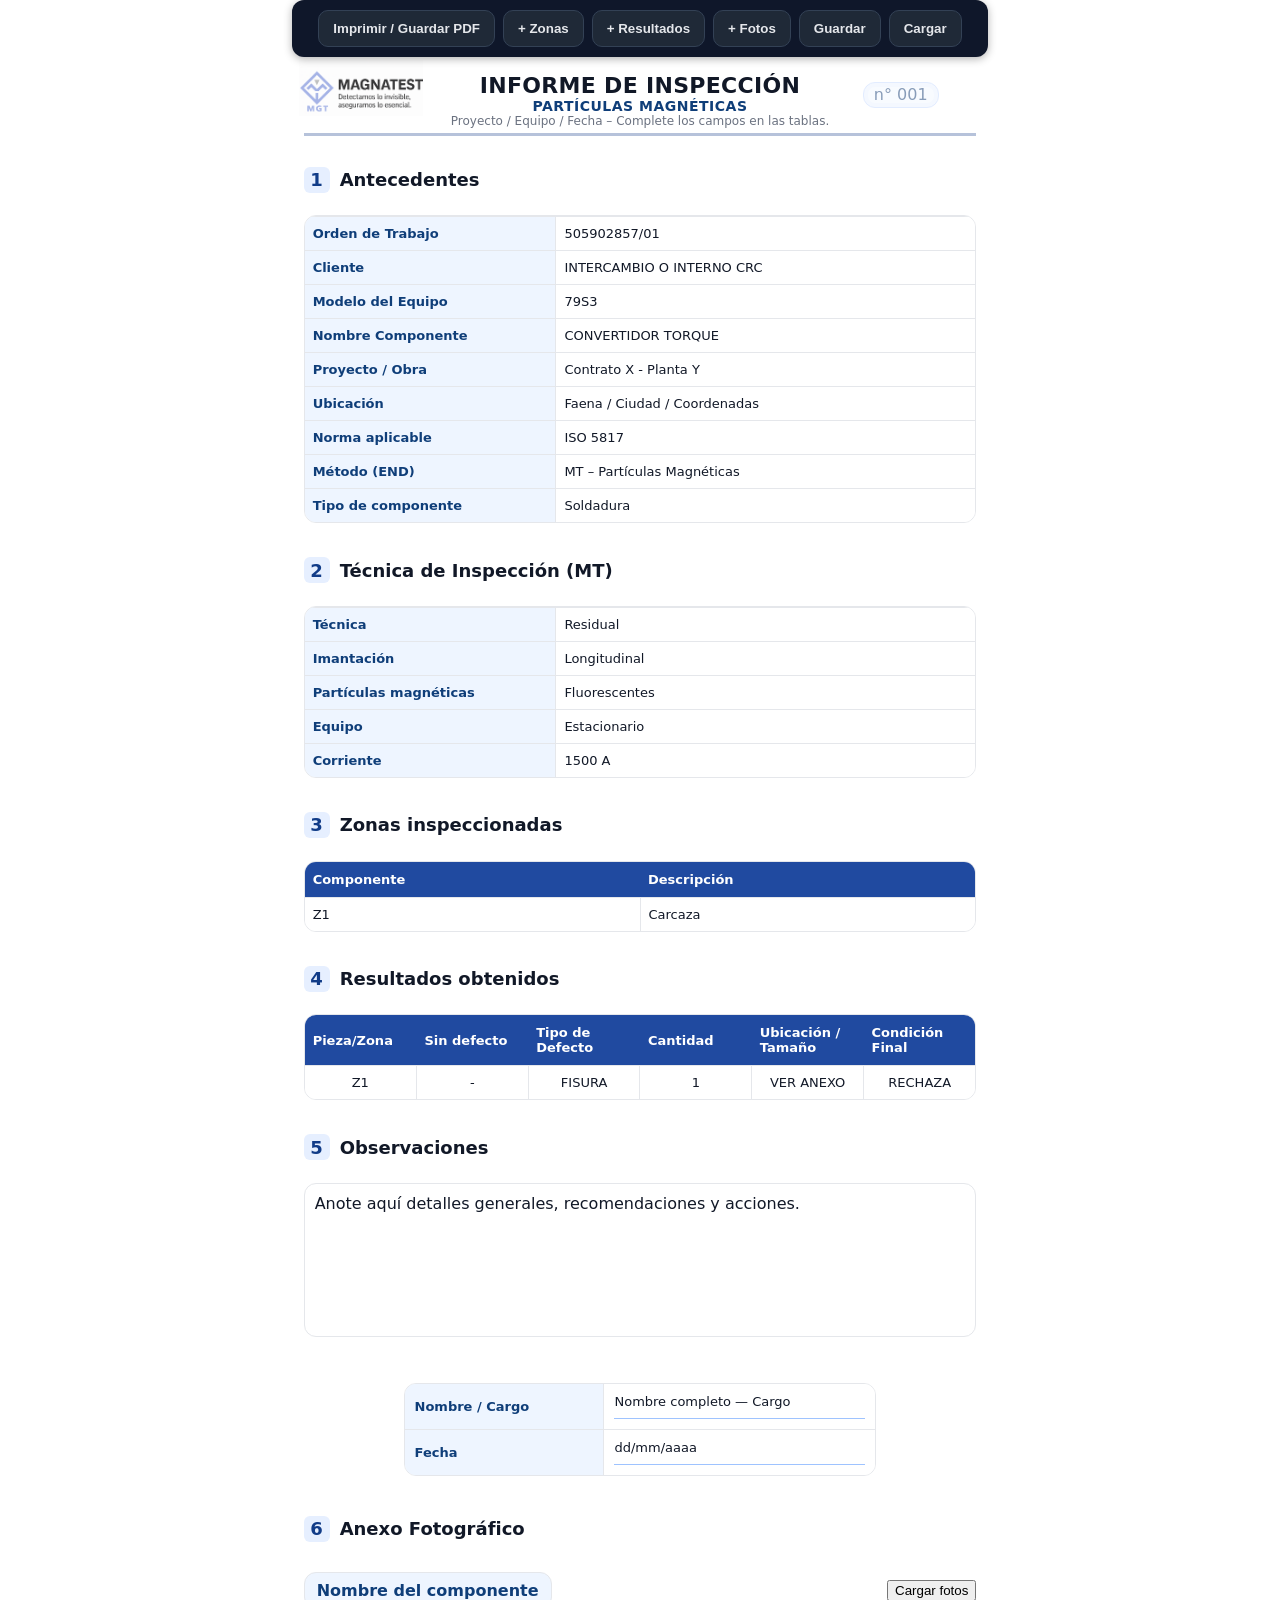
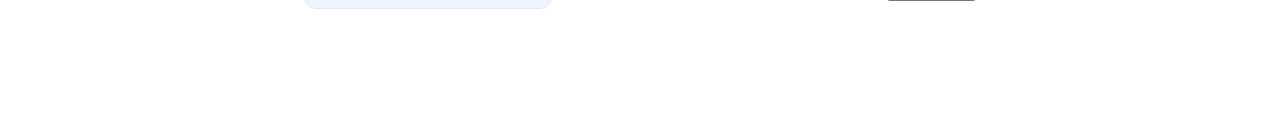
<file: index.html>
<!DOCTYPE html>

<html lang="es">
<head>
<meta charset="utf-8"/>
<meta content="width=device-width, initial-scale=1, viewport-fit=cover" name="viewport"/>
<title>Informe de Inspección</title>
<meta content="#0b66c3" name="theme-color"/>
<link href="manifest.webmanifest" rel="manifest"/>
<style>
    :root{--a4-w:210mm;--a4-h:297mm;--ink:#111827;--border:#e5e7eb;--bg:#ffffff;--head:#204aa0;--soft:#cfe2ff}
    html,body{height:100%}
    body{margin:0;background:#0f172a;color:var(--ink);font-family:ui-sans-serif,system-ui,-apple-system,Segoe UI,Roboto,Helvetica,Arial}
.toolbar{
  position: sticky;
  top: 0px;                /* 🔹 baja un poco la barra, ajústalo a gusto (0–20px) */
  z-index: 1000;
  max-width: calc(var(--a4-w) - 40mm);  /* 🔹 reduce el ancho total (centrado visual) */
  margin: 0 auto;           /* la mantiene centrada horizontalmente */
  padding: 10px 12px;
  display: flex;
  gap: 8px;
  flex-wrap: wrap;
  justify-content: center;  /* 🔹 centra los botones dentro de la barra */
  background:#0f172a;
  border-radius: 12px;      /* 🔹 opcional: bordes suaves como en tu ejemplo */
  box-shadow: 0 2px 8px rgba(0,0,0,.3);
}  
.toolbar + .sheet{
  margin-top: 14mm;   /* prueba 12–16mm según se vea en tu pantalla */
}
/* === ALINEAR BARRA CON CONTENIDO Y FIJAR ESPACIADOS EN PANTALLA === */

/* 1) Ancho interno de la hoja (padding lateral de .sheet = 16mm) */
:root{
  --pad-x: 16mm;   /* padding horizontal de .sheet */
}

/* 2) Ajustes solo para PANTALLA (no afecta impresión) */
@media screen{

  /* La barra mide exactamente lo mismo que el contenido útil de la hoja */
  .toolbar{
    max-width: calc(var(--a4-w) - 2*var(--pad-x)) !important;
    margin-left: auto !important;
    margin-right: auto !important;
  }

  /* Separación vertical bajo la barra; estable entre notebook y tablet */
  .toolbar + .sheet{
    /* ajusta el medio si lo ves muy arriba/abajo: 6.5–8.5vh suele ir perfecto */
    margin-top: clamp(44px, 0vh, 88px) !important;
  }

  /* El logo queda siempre bajo la barra y alineado a la izquierda */
  .logo-wrap{
    left: 10mm !important;
    top: clamp(14mm, 4.5vh, 22mm) !important;
    z-index: 5 !important;
  }

  /* La línea decorativa bajo el título iguala el ancho del contenido */
  .header + .header-rule{
    width: calc(var(--a4-w) - 2*var(--pad-x)) !important;
  }
}
.btn{border:1px solid #334155;background:#1f2937;color:#e5e7eb;padding:10px 14px;border-radius:10px;cursor:pointer;font-weight:700}
    input[type="file"]{display:none!important}

    .sheet{counter-reset:sec;width:var(--a4-w);min-height:var(--a4-h);margin:12px auto 24px;background:var(--bg);box-shadow:0 10px 30px rgba(0,0,0,.35);border-radius:10px;padding:18mm 16mm;box-sizing:border-box;position:relative}
.logo-wrap{
  position: absolute;
  top: 20mm;   /* ✅ baja un poquito más */
  left: 10mm;
  z-index: 5;  /* ✅ sube a 5 para que quede sobre la hoja, pero debajo de la barra */
}
    .logo{width:34mm}
    #sec-antecedentes{margin-top:14mm}

   .header{text-align:center;margin:0 auto -12mm}
.header{
  margin-top:-4mm; /* sube un poco todo el encabezado */
}

/* === Bloque de títulos === */
.h-title{
  font-size:22px;
  font-weight:800;
  letter-spacing:.3px;
  text-transform:uppercase;
}
.h-sub2{
  font-size:14px;
  font-weight:700;
  color:#0f3e79;
  margin-top:0px;
  letter-spacing:0.5px;
}
.h-sub{
  color:#6b7280;
  font-size:12px;
}
/* Línea decorativa bajo el encabezado principal */
.header-rule{
  width:120mm;                     /* largo visual de la línea */
  position: relative;              /* permite moverla hacia arriba o abajo */
  top:6mm;                        /* súbela un poco, ajusta entre -2 y -5mm */
  margin:0 auto;                   /* centrado */
  border-top:3.5px solid #aebcd6;  /* color gris-azulado suave */
  opacity:0.9;
}
/* Pantalla: badge tenue para el correlativo */
#report-no{
  border:1.5px solid #cfe0ff;
  background:#f5f9ff;
  color:#3a5c8b;
  padding:4px 10px;
  border-radius:12px;
  line-height:1;
  box-shadow:0 0 0 4px rgba(207, 224, 255, 0.208) inset;
}

/* Impresión: mismo look y posición */
@media print{
  #report-no{
    position:absolute !important;
    right:20mm !important;
    top:-6mm !important;
    border:1px solid #cfe0ff !important;
    background:#f8fbff !important;
    box-shadow:none !important; /* más limpio en PDF */
    padding:3px 8px !important;
    border-radius:10px !important;
    opacity:.75;
  }
}

/* === Ajuste fino: subir solo el texto del encabezado === */
.h-title, .h-sub2, .h-sub{
  position:relative;
  top:-7.5mm; /* si quieres más arriba: -4mm; si muy arriba: -2mm */
}
.h-sub{color:#6b7280;font-size:12px}

    .section{margin-bottom:9mm;break-inside:avoid;counter-increment:sec}
    .section h2{display:flex;align-items:center;gap:10px;font-size:18px;margin:0 0 6mm 0;break-after:avoid}

    /* Empuja hacia abajo la sección 4 (Resultados obtenidos) */
#sec-resultados{
  padding-top: 0mm; /* AJUSTA ESTE VALOR a tu gusto: p.ej. 12mm, 18mm, 24mm */
}
@media print{
  *{
    -webkit-print-color-adjust: exact;
    print-color-adjust: exact;
  }
}
/* En PDF, asegura el mismo desplazamiento */
@media print{
  #sec-resultados{
    padding-top: 37mm !important; /* el mismo valor que arriba */
  }
}
/* Empuja hacia abajo la sección 6 (Anexo Fotográfico) */
#sec-fotos{
  padding-top: 0mm;         /* AJUSTA A TU GUSTO: 18, 22, 26, 30mm... */
}

@media print{
  #sec-fotos{
    padding-top: 26.5mm !important;  /* usa el MISMO valor que arriba */
  }
}
@media print{
  #sec-fotos{
    break-before: page !important;
    page-break-before: always !important;
  }
}
    .num{display:inline-grid;place-items:center;width:26px;height:26px;border-radius:6px;background:#e6efff;color:#113c88;font-weight:800}
    .num::after{content:counter(sec)}

    .table-wrap{border:1px solid var(--border);border-radius:12px;overflow:hidden}
    table{width:100%;border-collapse:collapse;table-layout:fixed;font-size:13px}
    thead th{background:var(--head);color:#fff;text-align:left;padding:10px 8px;font-weight:700}
    tbody td{border-top:1px solid var(--border);border-right:1px solid var(--border);padding:9px 8px;vertical-align:top;background:#fff}
    tbody td:last-child{border-right:none}
    [contenteditable="true"]{outline:none}
    [contenteditable="true"]:focus{box-shadow:inset 0 0 0 2px #d6e7fb;background:#f8fbff}

    /* Centro de texto SOLO sección resultados */
    #tabla-resultados tbody td{ text-align:center; }
    #tabla-resultados tbody td:first-child{ text-align:center; } /* si prefieres izq, cambia a left */

    /* Anexo: título formal y galería 2 columnas con borde tenue */
    .group{margin:8mm 0 10mm}
    .group-head{display:flex;align-items:center;justify-content:space-between;gap:8px;margin-bottom:8px}
    .group-name{display:inline-block;padding:8px 12px;border:1px solid var(--border);border-radius:12px;background:#eef5ff;color:#0f3e79;font-weight:700;min-width:46mm;max-width:100mm}
    .gallery{--cols:2;--gap:10px;display:grid;grid-template-columns:repeat(var(--cols),1fr);gap:var(--gap)}
    .photo{position:relative;border:2px solid var(--soft);border-radius:12px;overflow:hidden;background:#fff;break-inside:avoid;page-break-inside:avoid;cursor:grab;box-shadow:0 0 0 4px #f6f9ff inset}
    .photo:active{cursor:grabbing}
    .photo::before{content:"";display:block;aspect-ratio:4/3;}
    .photo>img{position:absolute;inset:0;width:100%;height:100%;object-fit:cover}
    .drag-over{outline:3px dashed #2563eb; outline-offset:-6px}

    /* Firma */
    .sig-table { width: 70%; margin: 12mm auto 0; border:1px solid var(--border); border-radius:12px; overflow:hidden; }
    .sig-table table { width:100%; border-collapse:collapse; table-layout:fixed; }
    .sig-table td { border-top:1px solid var(--border); padding:10px; font-size:13px; vertical-align:middle; }
    .sig-table tr:first-child td { border-top:none; }
    .sig-label { width:38%; background:#eef5ff; font-weight:700; color:#0f3e79; }
    .sig-fill { background:#fff; }
    .sig-underline { border-bottom:1.5px solid #9ec3ff; height:24px; }

    /* Observaciones simple */
    .notes-simple{border:1px solid var(--border);border-radius:12px;min-height:35mm;padding:10px;background:#fff}

    @page{size:A4;margin:12mm 10mm}
    @media print{
      
      .toolbar,.controls{display:none!important}
      body{background:#fff}
      .sheet{margin:0;box-shadow:none;border-radius:0;padding:0}
      #sec-fotos .group + .group{break-before:page}
      .photo{border:2px solid var(--soft);box-shadow:0 0 0 4px #f6f9ff inset} /* mantener borde tenue también en PDF */
    }
  /* === Repetir el encabezado en TODAS las hojas (solo impresión) === */
@media print {

  /* 1) Encabezado fijo (se copia en cada página) */
  header.header{
    position: fixed !important;
    top: 6mm !important;        /* ← con unidad */
    left: 0; right: 0;
    z-index: 1000;
    background:#fff;
    margin: 0 !important;
    padding: 0 !important;
  }

  /* 2) Línea decorativa fija (la que quieres mover) */
  @media print{
  /* la línea es HERMANA del header, no hija */
  .header + .header-rule{
    content:"" !important;
    display:block !important;
    position: fixed !important;
    left: 0 !important;
    right: 0 !important;
    top: 22mm !important;          /* ← ahora SÍ sube/baja */
    width: 140mm !important;
    margin: 0 auto !important;
    border-top: 3px solid #aebcd6 !important;
    background: transparent !important;
    z-index: 3000 !important;
    opacity: .9 !important;
    height: 0 !important;
  }
}

  /* 3) Logo fijo también */
  .logo-wrap{
    position: fixed !important;
    top: -2mm !important;        /* ajusta fino */
    left: 0mm !important;       /* ajusta fino */
    z-index: 1500 !important;
  }
  .logo-wrap img{
    height: 15mm !important;
    width: auto !important;
    display: block !important;
  }

@media print{
  .header-spacer{
    display: block !important;
    height: 16mm !important;   /* sube/baja el H2 (33–38 mm aprox.) */
  }
}

/* En pantalla, no necesitamos el spacer */
@media screen{
  .header-spacer{ display:none !important; }
}

/* === Precise logo placement for PRINT === */
:root{
  --pm-top: 8mm;
  --pm-left: 10mm;
  --logo-nudge-x: -2mm;
  --logo-nudge-y: -2mm;
}
@media print {
  @page {
    margin: var(--pm-top) 10mm 12mm var(--pm-left);
  }
  .report-header, header, .title-wrap { padding-top: 0 !important; margin-top: 0 !important; }
  .brand{position:absolute !important; top:14px !important; left:20px !important; z-index:1000;}
  .brand img{ display:block !important; max-height: 28mm !important; height:auto !important; width:auto !important; }
}

/* PDF — posición para impresión */
@media print{
  #report-no{
    position: absolute !important;
    right: 20mm !important;
    top:   -5mm !important;
    z-index: 10;
    opacity: .6;
  }
}
</style>
<!-- mgt v35 css -->
<style>
/* Header/brand forced top-left */
header, .header, .page-header { position: relative; }
.brand, .app-brand, .brand-logo, .logo, .mgt-brand { position: absolute !important; top: 4px !important; left: 18px !important; z-index: 10; }
.brand img, .app-brand img, .brand-logo img, .logo img, .mgt-brand img { height: 60px !important; width: auto !important; display:block; }


@media print {
  .sig-table{ page-break-before: always; break-inside: avoid; margin-top: 8mm; }
}
/* Ajuste de espacio entre la firma y el Anexo Fotográfico */
#sec-fotos {
  margin-top: 40px !important;
}
@media print {
  #sec-fotos { margin-top: 40px !important; }
}
/* Fijar anclaje del número en impresión */
@media print {
  header, .report-header, .title-wrap { position: relative !important; }
  #report-no{
    position: absolute !important;
    right: 20mm !important;  /* mueve horizontal en PDF */
    top: -3mm !important;    /* SUBE/BAJA en PDF: menos = sube, más = baja */
    z-index: 10;
    opacity: .6;             /* mismo look suave */
  }
}

/* ===== PATCH: numeración y saltos de página ===== */



/* B) Observaciones + Firma juntas y Anexo en hoja nueva (solo impresión) */
@media print{
  .sig-table{
    page-break-before: auto !important;
    break-inside: avoid !important;
    margin-top: 8mm;
  }
  #sec-fotos{
    break-before: page !important;
    page-break-before: always !important;
  }
}
/* ===== /PATCH ===== */
/* === Logo bien esquinado en pantalla e impresión === */
:root{ --page-margin: 10mm; --logo-nudge-y: -1mm; --logo-nudge-x: -1mm; }
@media print {
  @page { margin: var(--page-margin); }
  .report-header, header, .title-wrap{ padding-top:0 !important; margin-top:0 !important; }
  .brand{position:absolute !important; top:14px !important; left:20px !important; z-index:1000;}
}

/* Center report title block */
.report-title, h1.report-title, .title-main { text-align: center; margin: 0; padding-top: 6px; }

/* Photo tiles: add light border + delete button */
.mgt-photo, .mgt-photo-card, .photo, .photo-card, .gallery-item, .evidence-photo, .evidence .item, figure.photo {
  position: relative; border-radius: 14px; overflow: hidden; outline: 1.5px solid rgba(60,110,200,.25);
}
.mgt-remove { position:absolute; top:8px; right:8px; border:1px solid #cfe0ff; background:#fff; color:#1f3a93;
  font-size: .8rem; line-height:1; padding:4px 8px; border-radius:10px; cursor:pointer; box-shadow:0 2px 6px rgba(0,0,0,.08);
}
.mgt-remove:hover{ background:#eef3ff; }

@media print{
  .mgt-remove{ display:none !important; }
  .brand, .app-brand, .brand-logo, .logo, .mgt-brand { top: 0 !important; left: 0 !important; }
  .report-title, h1.report-title, .title-main { padding-top: 0; }
}

/* === Precise logo placement for PRINT === */
:root{
  --pm-top: 8mm;
  --pm-left: 10mm;
  --logo-nudge-x: -2mm;
  --logo-nudge-y: -2mm;
}
@media print {
  @page {
    margin: var(--pm-top) 10mm 12mm var(--pm-left);
  }
  .report-header, header, .title-wrap { padding-top: 0 !important; margin-top: 0 !important; }
  .brand{position:absolute !important; top:14px !important; left:20px !important; z-index:1000;}
  .brand img{ display:block !important; max-height: 28mm !important; height:auto !important; width:auto !important; }
}
@media print{
  .h-title, .h-sub2, .h-sub{
    top: -3mm !important; /* Sube ligeramente los textos del encabezado en PDF */
  }
}
</style>
<link href="./icons/apple-touch-icon.png" rel="apple-touch-icon"/>
<style id="mgt-fixes-v8">
:root{
  --mgt-page-margin: 10mm;   /* margen PDF */
  --mgt-logo-size: 15mm;     /* altura del logo */
  --mgt-logo-nudge-y: -12mm; /* ajuste vertical (negativo = subir) */
  --mgt-logo-nudge-x: -0mm;   /* NUEVO: horizontal; negativo = más a la izquierda */
  --mgt-content-top-pad: 0mm;/* si ves superposición, aumenta un poco (p.ej., 2mm) */
  --mgt-content-top-pad: 0mm;   /* o 3–4mm si lo quieres más abajo */
}
@media print {
    header .subtitle { display: none !important; }
}
  @page { size:A4; margin: var(--mgt-page-margin); }
  /* Fijar el MISMO logo del header */
@media screen{
  .logo-wrap, .brand{
    position: absolute !important;
    top:  calc(var(--mgt-page-margin) + var(--mgt-logo-nudge-y)) !important;
    left: calc(var(--mgt-page-margin) + var(--mgt-logo-nudge-x)) !important;
    z-index: 9999 !important;
  }
}
  .logo-wrap img, .brand img{
    height: var(--mgt-logo-size) !important;
    width: auto !important;
    display: block !important;
  }
  /* Limpieza */
  html, body { margin:0 !important; padding:0 !important; background:#fff !important; }
  header, .header, .sheet, .page, main, #app, .container {
    box-shadow:none !important; border:none !important;
    padding-top: var(--mgt-content-top-pad) !important;
    margin-top: 0 !important;
  }
  /* Asegurar que no exista un logo extra por estilos previos */
  body::before{ content:none !important; }
}
</style>
<!-- PWA / iOS meta -->
<link href="icons/apple-touch-icon.png" rel="apple-touch-icon" sizes="180x180"/>
<meta content="yes" name="apple-mobile-web-app-capable"/>
<meta content="MAGNATEST" name="apple-mobile-web-app-title"/>
<meta content="black-translucent" name="apple-mobile-web-app-status-bar-style"/>
<meta content="#244A9C" name="theme-color"/>
<style id="mgt-app-theme">
  :root{
    --mgt-app-bg: #244A9C;
    --mgt-page-bg: #ffffff;
  }
  @media screen, (display-mode: standalone){
    body{ background: var(--mgt-app-bg); }
    .sheet, .page, .content, .container{ background: var(--mgt-page-bg) !important; }
  }
  @media print{
    body{ background: #fff !important; }
  }
  /* === PATCH: bajar logo en pantalla (debajo de la barra) === */
@media screen{
  .logo-wrap{
    top: -12mm !important;     /* puedes probar 20–24 mm para ajustar */
    z-index: 5 !important;    /* mantiene el logo visible debajo de la barra */
  }
}
  </style>
</head>
<body>
<div class="toolbar">
<button class="btn" onclick="window.print()">Imprimir / Guardar PDF</button>
<button class="btn" id="btnAddZonas">+ Zonas</button>
<button class="btn" id="btnAddResultados">+ Resultados</button>
<button class="btn" id="btnAddFotos">+ Fotos</button>
<button class="btn" id="btnSave">Guardar</button>
<button class="btn" id="btnLoad">Cargar</button>
<input accept="application/json" id="fileLoader" type="file"/>
</div>
<div class="sheet" id="sheet">
<div class="logo-wrap">
  <img alt="MAGNATEST" class="logo" src="icons/logo-magnatest.png"/></div>
<header class="header" style="position:relative">
<div class="h-title">INFORME DE INSPECCIÓN</div>
<div class="h-sub2">PARTÍCULAS MAGNÉTICAS</div>
<div class="h-sub">Proyecto / Equipo / Fecha – Complete los campos en las tablas.</div>
<div id="report-no"
     style="position:absolute; right:10mm; top:-5mm; left:auto; width:auto;
            display:inline-block; text-align:right; z-index:20; opacity:.6;">
  n° 001
</div>
</header>
<div class="header-rule" aria-hidden="true"></div>
<div class="header-spacer"></div>
<!-- 1 -->
<section class="section" id="sec-antecedentes">
<h2><span class="num"></span> Antecedentes</h2>
<div class="table-wrap">
<table><tbody>
<tr><td style="width:35%;background:#eef5ff;font-weight:700;color:#0f3e79;">Orden de Trabajo</td><td contenteditable="true">505902857/01</td></tr>
<tr><td style="width:35%;background:#eef5ff;font-weight:700;color:#0f3e79;">Cliente</td><td contenteditable="true">INTERCAMBIO O INTERNO CRC</td></tr>
<tr><td style="width:35%;background:#eef5ff;font-weight:700;color:#0f3e79;">Modelo del Equipo</td><td contenteditable="true">79S3</td></tr>
<tr><td style="width:35%;background:#eef5ff;font-weight:700;color:#0f3e79;">Nombre Componente</td><td contenteditable="true">CONVERTIDOR TORQUE</td></tr>
<tr><td style="width:35%;background:#eef5ff;font-weight:700;color:#0f3e79;">Proyecto / Obra</td><td contenteditable="true">Contrato X - Planta Y</td></tr>
<tr><td style="width:35%;background:#eef5ff;font-weight:700;color:#0f3e79;">Ubicación</td><td contenteditable="true">Faena / Ciudad / Coordenadas</td></tr>
<tr><td style="width:35%;background:#eef5ff;font-weight:700;color:#0f3e79;">Norma aplicable</td><td contenteditable="true">ISO 5817</td></tr>
<tr><td style="width:35%;background:#eef5ff;font-weight:700;color:#0f3e79;">Método (END)</td><td contenteditable="true">MT – Partículas Magnéticas</td></tr>
<tr><td style="width:35%;background:#eef5ff;font-weight:700;color:#0f3e79;">Tipo de componente</td><td contenteditable="true">Soldadura</td></tr>
</tbody></table>
</div>
</section>
<!-- 2 -->
<section class="section" id="sec-tecnica">
<h2><span class="num"></span> Técnica de Inspección (MT)</h2>
<div class="table-wrap"><table><tbody>
<tr><td style="width:35%;background:#eef5ff;font-weight:700;color:#0f3e79;">Técnica</td><td contenteditable="true">Residual</td></tr>
<tr><td style="width:35%;background:#eef5ff;font-weight:700;color:#0f3e79;">Imantación</td><td contenteditable="true">Longitudinal</td></tr>
<tr><td style="width:35%;background:#eef5ff;font-weight:700;color:#0f3e79;">Partículas magnéticas</td><td contenteditable="true">Fluorescentes</td></tr>
<tr><td style="width:35%;background:#eef5ff;font-weight:700;color:#0f3e79;">Equipo</td><td contenteditable="true">Estacionario</td></tr>
<tr><td style="width:35%;background:#eef5ff;font-weight:700;color:#0f3e79;">Corriente</td><td contenteditable="true">1500 A</td></tr>
</tbody></table></div>
</section>
<!-- 3 -->
<section class="section" id="sec-zonas">
<h2><span class="num"></span> Zonas inspeccionadas</h2>
<div class="table-wrap"><table id="tabla-zonas">
<thead><tr><th>Componente</th><th>Descripción</th></tr></thead>
<tbody><tr><td contenteditable="true">Z1</td><td contenteditable="true">Carcaza</td></tr></tbody>
</table></div>
</section>
<!-- 4 -->
<section class="section" id="sec-resultados">
<h2><span class="num"></span> Resultados obtenidos</h2>
<div class="table-wrap"><table id="tabla-resultados">
<thead><tr>
<th>Pieza/Zona</th><th>Sin defecto</th><th>Tipo de Defecto</th>
<th>Cantidad</th><th>Ubicación / Tamaño</th><th>Condición Final</th>
</tr></thead>
<tbody>
<tr>
<td contenteditable="true">Z1</td><td contenteditable="true">-</td>
<td contenteditable="true">FISURA</td><td contenteditable="true">1</td>
<td contenteditable="true">VER ANEXO</td><td contenteditable="true">RECHAZA</td>
</tr>
</tbody></table></div>
</section>
<!-- 5 -->
<section class="section" id="sec-observaciones">
<h2><span class="num"></span> Observaciones</h2>
<div class="notes-simple" contenteditable="true">Anote aquí detalles generales, recomendaciones y acciones.</div>
</section><div class="sig-table">
<table>
<tr><td class="sig-label">Nombre / Cargo</td><td class="sig-fill"><div class="sig-underline" contenteditable="true">Nombre completo — Cargo</div></td></tr>
<tr><td class="sig-label">Fecha</td><td class="sig-fill"><div class="sig-underline" contenteditable="true">dd/mm/aaaa</div></td></tr>
</table>
</div>
<!-- 6 -->
<section class="section" id="sec-fotos">
<h2><span class="num"></span> Anexo Fotográfico</h2>
<div id="foto-groups"></div>
</section>
<!-- Firma final -->
</div>
<template id="tpl-foto-group">
<div class="group">
<div class="group-head">
<div class="group-name" contenteditable="true">Nombre del componente</div>
<div class="controls">
<button class="btnPick" type="button">Cargar fotos</button>
<input accept="image/*" capture="environment" class="picker" multiple="" type="file"/>
</div>
</div>
<div class="gallery" style="--cols:2"></div>
</div>
</template>
<script>
    // Fotos (drag & drop para ordenar)
    const groupsWrap=document.getElementById('foto-groups');
    const tplGroup=document.getElementById('tpl-foto-group');

    function enableDnD(card){
      card.setAttribute('draggable','true');
      card.addEventListener('dragstart', (e)=>{
        e.dataTransfer.setData('text/plain','drag');
        card.classList.add('dragging');
      });
      card.addEventListener('dragend', ()=> card.classList.remove('dragging'));
    }
    function bindGallery(gallery){
      let overCard=null;
      gallery.addEventListener('dragover', (e)=>{
        e.preventDefault();
        const dragging = gallery.querySelector('.dragging');
        const cards = [...gallery.querySelectorAll('.photo:not(.dragging)')];
        let nearest=null, minDist=1e9;
        cards.forEach(c=>{
          const r=c.getBoundingClientRect();
          const cx=r.left+r.width/2, cy=r.top+r.height/2;
          const d=(e.clientX-cx)**2 + (e.clientY-cy)**2;
          if(d<minDist){minDist=d; nearest=c;}
        });
        cards.forEach(c=>c.classList.remove('drag-over'));
        if(nearest){ nearest.classList.add('drag-over'); overCard=nearest; }
      });
      gallery.addEventListener('dragleave', ()=>{
        gallery.querySelectorAll('.drag-over').forEach(c=>c.classList.remove('drag-over'));
      });
      gallery.addEventListener('drop', (e)=>{
        e.preventDefault();
        const dragging = gallery.querySelector('.dragging');
        if(!dragging) return;
        if(overCard){
          gallery.insertBefore(dragging, overCard);
          overCard.classList.remove('drag-over');
          overCard=null;
        } else {
          gallery.appendChild(dragging);
        }
      });
    }

    function bindGroup(group){
      const gallery=group.querySelector('.gallery');
      bindGallery(gallery);
      const picker=group.querySelector('.picker');
      group.querySelector('.btnPick').addEventListener('click',()=>picker.click());
      const onFiles=(files)=>{
        Array.from(files).forEach(file=>{
          const r=new FileReader();
          r.onload=e=>{
            const card=document.createElement('div'); card.className='photo';
            const img=document.createElement('img'); img.alt='foto'; img.src=e.target.result;
            card.appendChild(img); enableDnD(card); gallery.appendChild(card);
          };
          r.readAsDataURL(file);
        });
      };
      picker.addEventListener('change',(ev)=>{ onFiles(ev.target.files); ev.target.value=''; });
    }
    function addFotoGroup(){ const g=tplGroup.content.firstElementChild.cloneNode(true); groupsWrap.appendChild(g); bindGroup(g); }
    addFotoGroup();
    document.getElementById('btnAddFotos').addEventListener('click', addFotoGroup);

    // +Zonas y +Resultados
    function addZonaRow(){
      const tbody=document.querySelector('#tabla-zonas tbody');
      const tr=document.createElement('tr');
      tr.innerHTML='<td contenteditable="true"></td><td contenteditable="true"></td>';
      tbody.appendChild(tr);
    }
    function addResultadoRow(){
      const tbody=document.querySelector('#tabla-resultados tbody');
      const tr=document.createElement('tr');
      tr.innerHTML='<td contenteditable="true"></td><td contenteditable="true"></td><td contenteditable="true"></td><td contenteditable="true"></td><td contenteditable="true"></td><td contenteditable="true"></td>';
      tbody.appendChild(tr);
    }
    document.getElementById('btnAddZonas').addEventListener('click', addZonaRow);
    document.getElementById('btnAddResultados').addEventListener('click', addResultadoRow);

    // Guardar / Cargar
    const sheet=document.getElementById('sheet');
    const btnSave=document.getElementById('btnSave'), btnLoad=document.getElementById('btnLoad'), fileLoader=document.getElementById('fileLoader');
    function getState(){ return {version:'sections-final-v31', saved_at:new Date().toISOString(), html:sheet.innerHTML}; }
    function download(name,text){ const blob=new Blob([text],{type:'application/json'}); const url=URL.createObjectURL(blob); const a=document.createElement('a'); a.href=url; a.download=name; a.click(); URL.revokeObjectURL(url); }
    function saveToFile(){ const s=getState(); const stamp=new Date().toISOString().replace(/[:.]/g,'-').slice(0,19); download('informe_magnatest_'+stamp+'.mgt.json', JSON.stringify(s)); }
    function restoreState(s){ if(!s||!s.html) return; sheet.innerHTML=s.html;
      // rebind galleries for drag & drop
      sheet.querySelectorAll('#sec-fotos .gallery').forEach(bindGallery);
      sheet.querySelectorAll('#sec-fotos .photo').forEach(enableDnD);
      // re-enlazar botones
      document.getElementById('btnAddFotos').addEventListener('click', addFotoGroup);
      document.getElementById('btnAddZonas').addEventListener('click', addZonaRow);
      document.getElementById('btnAddResultados').addEventListener('click', addResultadoRow);
    }
    btnSave.addEventListener('click',saveToFile);
    btnLoad.addEventListener('click',()=>fileLoader.click());
    fileLoader.addEventListener('change',(ev)=>{ const f=ev.target.files[0]; if(!f) return;
      const r=new FileReader(); r.onload=e=>{ try{ restoreState(JSON.parse(e.target.result)); }catch(err){ alert('Archivo inválido'); } };
      r.readAsText(f); ev.target.value=''; });
  </script>
<!-- mgt v35 js -->
<script>
(function(){
  function qualifyPhotoCard(node){
    if (!node) return null;
    // base element to decorate is the first ancestor that holds the img
    var card = node.closest('.mgt-photo, .mgt-photo-card, .photo-card, .photo, .gallery-item, .evidence-photo, .evidence .item, figure');
    if (!card) card = node.parentElement;
    if (!card) return null;
    card.classList.add('mgt-photo-card');
    if (!card.querySelector('.mgt-remove')){
      var b = document.createElement('button');
      b.className = 'mgt-remove'; b.textContent = '🗑';
      b.title = 'Eliminar';
      card.appendChild(b);
    }
    return card;
  }
  function decorateAll(){
    document.querySelectorAll('img').forEach(function(img){
      // solo evidencias: ignora el logo y otros iconos
      var src = img.getAttribute('src')||'';
      if (/logo|icon|magnatest|mgt/i.test(src)) return;
      qualifyPhotoCard(img);
    });
  }
  document.addEventListener('click', function(e){
    var btn = e.target.closest('.mgt-remove'); if(!btn) return;
    var card = btn.closest('.mgt-photo-card'); if(!card) return;
    // intenta identificar sección/ID si existen
    var section = card.closest('[data-section-id]'); 
    var img = card.querySelector('img');
    var src = img ? img.currentSrc || img.src : '';
    card.remove();
    try{
      var st = (window.MGT_STATE = JSON.parse(localStorage.getItem('mgt_state')||'{}'));
      // Limpieza aproximada: elimina por src
      if(st.photosBySection){
        Object.keys(st.photosBySection).forEach(function(k){
          st.photosBySection[k] = (st.photosBySection[k]||[]).filter(function(p){
            return (p && p.src) ? p.src !== src : true;
          });
        });
      }
      localStorage.setItem('mgt_state', JSON.stringify(st));
    }catch(err){ console.warn('No se pudo sincronizar la eliminación en storage:', err); }
  });
  // Bootstrap + observar cambios (cuando se agregan fotos nuevas)
  document.addEventListener('DOMContentLoaded', function(){
    decorateAll();
    var mo = new MutationObserver(function(muts){
      muts.forEach(function(m){
        m.addedNodes && m.addedNodes.forEach(function(n){
          if (n.nodeType === 1){
            if (n.matches('img')) qualifyPhotoCard(n);
            n.querySelectorAll && n.querySelectorAll('img').forEach(qualifyPhotoCard);
          }
        });
      });
    });
    mo.observe(document.body, {childList:true, subtree:true});
    window.mgtRefreshPhotoButtons = decorateAll;
  });
})();
</script>
<script>
// === Numeración automática (localStorage) ===
(function(){
  const key = "mgt_report_seq";
  const node = document.getElementById("report-no");
  const pad = n => String(n).padStart(3,"0");
  const render = (n) => { if(node) node.textContent = "n° " + pad(n); };
  const getSeq = () => {
    const raw = Number(localStorage.getItem(key));
    return Number.isFinite(raw) && raw > 0 ? raw : 1;
  };
  const bump = () => {
    let n = getSeq() + 1;
    localStorage.setItem(key, String(n));
    return n;
  };
  // pinta el número actual al cargar
  render(getSeq());
  // después de imprimir (cuando cierras el diálogo), aumenta correlativo
  window.addEventListener("afterprint", ()=> render(bump()));
  // al Guardar, también aumenta correlativo
  const btnSave = document.getElementById("btnSave");
  if (btnSave) btnSave.addEventListener("click", ()=> { render(bump()); });
})();

// === Registrar Service Worker para modo offline ===
if ("serviceWorker" in navigator) {
  window.addEventListener("load", function () {
    navigator.serviceWorker.register("./sw.js")
      .then(reg => console.log("SW registrado:", reg.scope))
      .catch(err => console.warn("SW error:", err));
  });
}
</script>
</body>
</html>
</file>
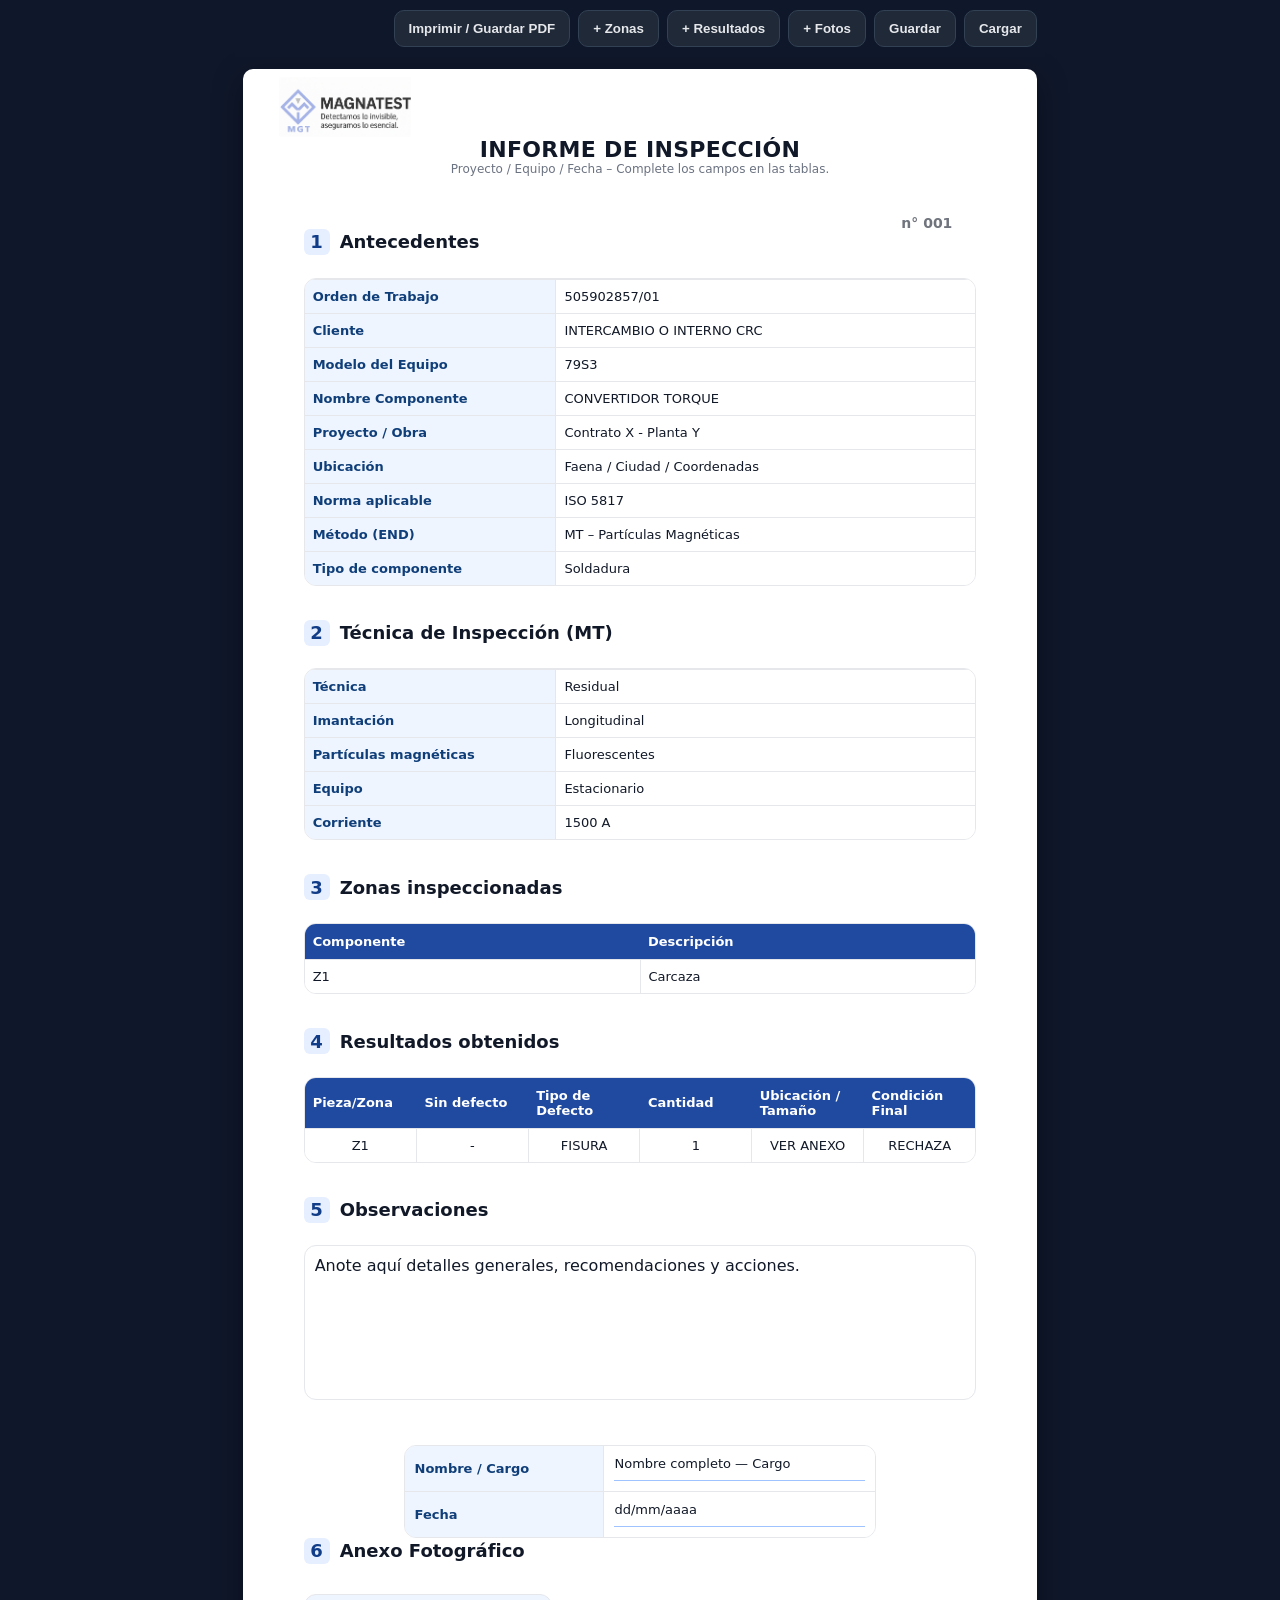
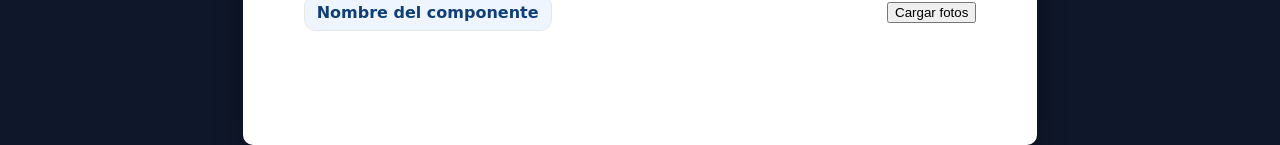
<file: magnatest_informe_esquinado/index.html>
<!DOCTYPE html>

<html lang="es">
<head>
<meta charset="utf-8"/>
<meta content="width=device-width, initial-scale=1, viewport-fit=cover" name="viewport"/>
<title>Informe de Inspección</title>
<meta content="#0b66c3" name="theme-color"/>
<link href="manifest.webmanifest" rel="manifest"/>
<style>
    :root{--a4-w:210mm;--a4-h:297mm;--ink:#111827;--border:#e5e7eb;--bg:#ffffff;--head:#204aa0;--soft:#cfe2ff}
    html,body{height:100%}
    body{margin:0;background:#0f172a;color:var(--ink);font-family:ui-sans-serif,system-ui,-apple-system,Segoe UI,Roboto,Helvetica,Arial}
    .toolbar{position:sticky;top:0;z-index:10;max-width:var(--a4-w);margin:0 auto;padding:10px 8px;display:flex;gap:8px;flex-wrap:wrap;justify-content:flex-end;background:#0f172a}
    .btn{border:1px solid #334155;background:#1f2937;color:#e5e7eb;padding:10px 14px;border-radius:10px;cursor:pointer;font-weight:700}
    input[type="file"]{display:none!important}

    .sheet{counter-reset:sec;width:var(--a4-w);min-height:var(--a4-h);margin:12px auto 24px;background:var(--bg);box-shadow:0 10px 30px rgba(0,0,0,.35);border-radius:10px;padding:18mm 16mm;box-sizing:border-box;position:relative}
    .logo-wrap{position:absolute;top:6mm;left:10mm}
    .logo{width:34mm}
    #sec-antecedentes{margin-top:14mm}

    .header{text-align:center;margin:0 auto 10mm}
    .h-title{font-size:22px;font-weight:800;letter-spacing:.3px;text-transform:uppercase}
    .h-sub{color:#6b7280;font-size:12px}

    .section{margin-bottom:9mm;break-inside:avoid;counter-increment:sec}
    .section h2{display:flex;align-items:center;gap:10px;font-size:18px;margin:0 0 6mm 0;break-after:avoid}
    .num{display:inline-grid;place-items:center;width:26px;height:26px;border-radius:6px;background:#e6efff;color:#113c88;font-weight:800}
    .num::after{content:counter(sec)}

    .table-wrap{border:1px solid var(--border);border-radius:12px;overflow:hidden}
    table{width:100%;border-collapse:collapse;table-layout:fixed;font-size:13px}
    thead th{background:var(--head);color:#fff;text-align:left;padding:10px 8px;font-weight:700}
    tbody td{border-top:1px solid var(--border);border-right:1px solid var(--border);padding:9px 8px;vertical-align:top;background:#fff}
    tbody td:last-child{border-right:none}
    [contenteditable="true"]{outline:none}
    [contenteditable="true"]:focus{box-shadow:inset 0 0 0 2px #d6e7fb;background:#f8fbff}

    /* Centro de texto SOLO sección resultados */
    #tabla-resultados tbody td{ text-align:center; }
    #tabla-resultados tbody td:first-child{ text-align:center; } /* si prefieres izq, cambia a left */

    /* Anexo: título formal y galería 2 columnas con borde tenue */
    .group{margin:8mm 0 10mm}
    .group-head{display:flex;align-items:center;justify-content:space-between;gap:8px;margin-bottom:8px}
    .group-name{display:inline-block;padding:8px 12px;border:1px solid var(--border);border-radius:12px;background:#eef5ff;color:#0f3e79;font-weight:700;min-width:46mm;max-width:100mm}
    .gallery{--cols:2;--gap:10px;display:grid;grid-template-columns:repeat(var(--cols),1fr);gap:var(--gap)}
    .photo{position:relative;border:2px solid var(--soft);border-radius:12px;overflow:hidden;background:#fff;break-inside:avoid;page-break-inside:avoid;cursor:grab;box-shadow:0 0 0 4px #f6f9ff inset}
    .photo:active{cursor:grabbing}
    .photo::before{content:"";display:block;aspect-ratio:4/3;}
    .photo>img{position:absolute;inset:0;width:100%;height:100%;object-fit:cover}
    .drag-over{outline:3px dashed #2563eb; outline-offset:-6px}

    /* Firma */
    .sig-table { width: 70%; margin: 12mm auto 0; border:1px solid var(--border); border-radius:12px; overflow:hidden; }
    .sig-table table { width:100%; border-collapse:collapse; table-layout:fixed; }
    .sig-table td { border-top:1px solid var(--border); padding:10px; font-size:13px; vertical-align:middle; }
    .sig-table tr:first-child td { border-top:none; }
    .sig-label { width:38%; background:#eef5ff; font-weight:700; color:#0f3e79; }
    .sig-fill { background:#fff; }
    .sig-underline { border-bottom:1.5px solid #9ec3ff; height:24px; }

    /* Observaciones simple */
    .notes-simple{border:1px solid var(--border);border-radius:12px;min-height:35mm;padding:10px;background:#fff}

    @page{size:A4;margin:12mm 10mm}
    @media print{
      .toolbar,.controls{display:none!important}
      body{background:#fff}
      .sheet{margin:0;box-shadow:none;border-radius:0;padding:0}
      #sec-fotos .group + .group{break-before:page}
      .photo{border:2px solid var(--soft);box-shadow:0 0 0 4px #f6f9ff inset} /* mantener borde tenue también en PDF */
    }
  
/* === Precise logo placement for PRINT === */
:root{
  --pm-top: 8mm;
  --pm-left: 10mm;
  --logo-nudge-x: -2mm;
  --logo-nudge-y: -2mm;
}
@media print {
  @page {
    margin: var(--pm-top) 10mm 12mm var(--pm-left);
  }
  .report-header, header, .title-wrap { padding-top: 0 !important; margin-top: 0 !important; }
  .brand{position:absolute !important; top:14px !important; left:20px !important; z-index:1000;}
  .brand img{ display:block !important; max-height: 28mm !important; height:auto !important; width:auto !important; }
}


#report-no{position:absolute; right:24px; top:78px; font-weight:600; font-size:14px; opacity:.6;}
@media print{#report-no{position:absolute; right:24px; top:78px;}}
</style>
<!-- mgt v35 css -->
<style>
/* Header/brand forced top-left */
header, .header, .page-header { position: relative; }
.brand, .app-brand, .brand-logo, .logo, .mgt-brand { position: absolute !important; top: 4px !important; left: 18px !important; z-index: 10; }
.brand img, .app-brand img, .brand-logo img, .logo img, .mgt-brand img { height: 60px !important; width: auto !important; display:block; }


@media print {
  .sig-table{ page-break-before: always; break-inside: avoid; margin-top: 8mm; }
}


/* === Logo bien esquinado en pantalla e impresión === */
:root{ --page-margin: 10mm; --logo-nudge-y: -1mm; --logo-nudge-x: -1mm; }
@media print {
  @page { margin: var(--page-margin); }
  .report-header, header, .title-wrap{ padding-top:0 !important; margin-top:0 !important; }
  .brand{position:absolute !important; top:14px !important; left:20px !important; z-index:1000;}
}

/* Center report title block */
.report-title, h1.report-title, .title-main { text-align: center; margin: 0; padding-top: 6px; }

/* Photo tiles: add light border + delete button */
.mgt-photo, .mgt-photo-card, .photo, .photo-card, .gallery-item, .evidence-photo, .evidence .item, figure.photo {
  position: relative; border-radius: 14px; overflow: hidden; outline: 1.5px solid rgba(60,110,200,.25);
}
.mgt-remove { position:absolute; top:8px; right:8px; border:1px solid #cfe0ff; background:#fff; color:#1f3a93;
  font-size: .8rem; line-height:1; padding:4px 8px; border-radius:10px; cursor:pointer; box-shadow:0 2px 6px rgba(0,0,0,.08);
}
.mgt-remove:hover{ background:#eef3ff; }

@media print{
  .mgt-remove{ display:none !important; }
  .brand, .app-brand, .brand-logo, .logo, .mgt-brand { top: 0 !important; left: 0 !important; }
  .report-title, h1.report-title, .title-main { padding-top: 0; }
}

/* === Precise logo placement for PRINT === */
:root{
  --pm-top: 8mm;
  --pm-left: 10mm;
  --logo-nudge-x: -2mm;
  --logo-nudge-y: -2mm;
}
@media print {
  @page {
    margin: var(--pm-top) 10mm 12mm var(--pm-left);
  }
  .report-header, header, .title-wrap { padding-top: 0 !important; margin-top: 0 !important; }
  .brand{position:absolute !important; top:14px !important; left:20px !important; z-index:1000;}
  .brand img{ display:block !important; max-height: 28mm !important; height:auto !important; width:auto !important; }
}

</style>
<link href="./icons/apple-touch-icon.png" rel="apple-touch-icon"/>
<style id="mgt-fixes-final">
/* === MGT Fixes v1: logo bien esquinado en PDF y limpieza de impresión === */
:root{ --mgt-page-margin: 10mm; --mgt-logo-size: 28mm; }
@media print {
  @page { size: A4; margin: var(--mgt-page-margin); }
  body{ background:#fff !important; }
  .toolbar{ display:none !important; }
  .sheet{ margin:0 !important; padding:0 !important; box-shadow:none !important; border-radius:0 !important; }
  /* Ancla el logo exactamente en la esquina superior izquierda del área imprimible */
  .logo-wrap{ position: fixed !important; top: var(--mgt-page-margin) !important; left: var(--mgt-page-margin) !important; z-index: 9999 !important; }
  .logo-wrap .logo{ height: var(--mgt-logo-size) !important; width: auto !important; display:block !important; }
  header.header{ margin-top: 0 !important; padding-top: 0 !important; }
}
</style>
</head>
<body>
<div class="toolbar">
<button class="btn" onclick="window.print()">Imprimir / Guardar PDF</button>
<button class="btn" id="btnAddZonas">+ Zonas</button>
<button class="btn" id="btnAddResultados">+ Resultados</button>
<button class="btn" id="btnAddFotos">+ Fotos</button>
<button class="btn" id="btnSave">Guardar</button>
<button class="btn" id="btnLoad">Cargar</button>
<input accept="application/json" id="fileLoader" type="file"/>
</div>
<div class="sheet" id="sheet">
<div class="logo-wrap brand"><img alt="MAGNATEST" class="logo" src="icons/logo-magnatest.png"/></div>
<header class="header" style="position:relative">
<div class="h-title">INFORME DE INSPECCIÓN</div>
<div class="h-sub">Proyecto / Equipo / Fecha – Complete los campos en las tablas.</div>
<div id="report-no">n° 001</div></header>
<!-- 1 -->
<section class="section" id="sec-antecedentes">
<h2><span class="num"></span> Antecedentes</h2>
<div class="table-wrap">
<table><tbody>
<tr><td style="width:35%;background:#eef5ff;font-weight:700;color:#0f3e79;">Orden de Trabajo</td><td contenteditable="true">505902857/01</td></tr>
<tr><td style="width:35%;background:#eef5ff;font-weight:700;color:#0f3e79;">Cliente</td><td contenteditable="true">INTERCAMBIO O INTERNO CRC</td></tr>
<tr><td style="width:35%;background:#eef5ff;font-weight:700;color:#0f3e79;">Modelo del Equipo</td><td contenteditable="true">79S3</td></tr>
<tr><td style="width:35%;background:#eef5ff;font-weight:700;color:#0f3e79;">Nombre Componente</td><td contenteditable="true">CONVERTIDOR TORQUE</td></tr>
<tr><td style="width:35%;background:#eef5ff;font-weight:700;color:#0f3e79;">Proyecto / Obra</td><td contenteditable="true">Contrato X - Planta Y</td></tr>
<tr><td style="width:35%;background:#eef5ff;font-weight:700;color:#0f3e79;">Ubicación</td><td contenteditable="true">Faena / Ciudad / Coordenadas</td></tr>
<tr><td style="width:35%;background:#eef5ff;font-weight:700;color:#0f3e79;">Norma aplicable</td><td contenteditable="true">ISO 5817</td></tr>
<tr><td style="width:35%;background:#eef5ff;font-weight:700;color:#0f3e79;">Método (END)</td><td contenteditable="true">MT – Partículas Magnéticas</td></tr>
<tr><td style="width:35%;background:#eef5ff;font-weight:700;color:#0f3e79;">Tipo de componente</td><td contenteditable="true">Soldadura</td></tr>
</tbody></table>
</div>
</section>
<!-- 2 -->
<section class="section" id="sec-tecnica">
<h2><span class="num"></span> Técnica de Inspección (MT)</h2>
<div class="table-wrap"><table><tbody>
<tr><td style="width:35%;background:#eef5ff;font-weight:700;color:#0f3e79;">Técnica</td><td contenteditable="true">Residual</td></tr>
<tr><td style="width:35%;background:#eef5ff;font-weight:700;color:#0f3e79;">Imantación</td><td contenteditable="true">Longitudinal</td></tr>
<tr><td style="width:35%;background:#eef5ff;font-weight:700;color:#0f3e79;">Partículas magnéticas</td><td contenteditable="true">Fluorescentes</td></tr>
<tr><td style="width:35%;background:#eef5ff;font-weight:700;color:#0f3e79;">Equipo</td><td contenteditable="true">Estacionario</td></tr>
<tr><td style="width:35%;background:#eef5ff;font-weight:700;color:#0f3e79;">Corriente</td><td contenteditable="true">1500 A</td></tr>
</tbody></table></div>
</section>
<!-- 3 -->
<section class="section" id="sec-zonas">
<h2><span class="num"></span> Zonas inspeccionadas</h2>
<div class="table-wrap"><table id="tabla-zonas">
<thead><tr><th>Componente</th><th>Descripción</th></tr></thead>
<tbody><tr><td contenteditable="true">Z1</td><td contenteditable="true">Carcaza</td></tr></tbody>
</table></div>
</section>
<!-- 4 -->
<section class="section" id="sec-resultados">
<h2><span class="num"></span> Resultados obtenidos</h2>
<div class="table-wrap"><table id="tabla-resultados">
<thead><tr>
<th>Pieza/Zona</th><th>Sin defecto</th><th>Tipo de Defecto</th>
<th>Cantidad</th><th>Ubicación / Tamaño</th><th>Condición Final</th>
</tr></thead>
<tbody>
<tr>
<td contenteditable="true">Z1</td><td contenteditable="true">-</td>
<td contenteditable="true">FISURA</td><td contenteditable="true">1</td>
<td contenteditable="true">VER ANEXO</td><td contenteditable="true">RECHAZA</td>
</tr>
</tbody></table></div>
</section>
<!-- 5 -->
<section class="section" id="sec-observaciones">
<h2><span class="num"></span> Observaciones</h2>
<div class="notes-simple" contenteditable="true">Anote aquí detalles generales, recomendaciones y acciones.</div>
</section><div class="sig-table">
<table>
<tr><td class="sig-label">Nombre / Cargo</td><td class="sig-fill"><div class="sig-underline" contenteditable="true">Nombre completo — Cargo</div></td></tr>
<tr><td class="sig-label">Fecha</td><td class="sig-fill"><div class="sig-underline" contenteditable="true">dd/mm/aaaa</div></td></tr>
</table>
</div>
<!-- 6 -->
<section class="section" id="sec-fotos">
<h2><span class="num"></span> Anexo Fotográfico</h2>
<div id="foto-groups"></div>
</section>
<!-- Firma final -->
</div>
<template id="tpl-foto-group">
<div class="group">
<div class="group-head">
<div class="group-name" contenteditable="true">Nombre del componente</div>
<div class="controls">
<button class="btnPick" type="button">Cargar fotos</button>
<input accept="image/*" capture="environment" class="picker" multiple="" type="file"/>
</div>
</div>
<div class="gallery" style="--cols:2"></div>
</div>
</template>
<script>
    // Fotos (drag & drop para ordenar)
    const groupsWrap=document.getElementById('foto-groups');
    const tplGroup=document.getElementById('tpl-foto-group');

    function enableDnD(card){
      card.setAttribute('draggable','true');
      card.addEventListener('dragstart', (e)=>{
        e.dataTransfer.setData('text/plain','drag');
        card.classList.add('dragging');
      });
      card.addEventListener('dragend', ()=> card.classList.remove('dragging'));
    }
    function bindGallery(gallery){
      let overCard=null;
      gallery.addEventListener('dragover', (e)=>{
        e.preventDefault();
        const dragging = gallery.querySelector('.dragging');
        const cards = [...gallery.querySelectorAll('.photo:not(.dragging)')];
        let nearest=null, minDist=1e9;
        cards.forEach(c=>{
          const r=c.getBoundingClientRect();
          const cx=r.left+r.width/2, cy=r.top+r.height/2;
          const d=(e.clientX-cx)**2 + (e.clientY-cy)**2;
          if(d<minDist){minDist=d; nearest=c;}
        });
        cards.forEach(c=>c.classList.remove('drag-over'));
        if(nearest){ nearest.classList.add('drag-over'); overCard=nearest; }
      });
      gallery.addEventListener('dragleave', ()=>{
        gallery.querySelectorAll('.drag-over').forEach(c=>c.classList.remove('drag-over'));
      });
      gallery.addEventListener('drop', (e)=>{
        e.preventDefault();
        const dragging = gallery.querySelector('.dragging');
        if(!dragging) return;
        if(overCard){
          gallery.insertBefore(dragging, overCard);
          overCard.classList.remove('drag-over');
          overCard=null;
        } else {
          gallery.appendChild(dragging);
        }
      });
    }

    function bindGroup(group){
      const gallery=group.querySelector('.gallery');
      bindGallery(gallery);
      const picker=group.querySelector('.picker');
      group.querySelector('.btnPick').addEventListener('click',()=>picker.click());
      const onFiles=(files)=>{
        Array.from(files).forEach(file=>{
          const r=new FileReader();
          r.onload=e=>{
            const card=document.createElement('div'); card.className='photo';
            const img=document.createElement('img'); img.alt='foto'; img.src=e.target.result;
            card.appendChild(img); enableDnD(card); gallery.appendChild(card);
          };
          r.readAsDataURL(file);
        });
      };
      picker.addEventListener('change',(ev)=>{ onFiles(ev.target.files); ev.target.value=''; });
    }
    function addFotoGroup(){ const g=tplGroup.content.firstElementChild.cloneNode(true); groupsWrap.appendChild(g); bindGroup(g); }
    addFotoGroup();
    document.getElementById('btnAddFotos').addEventListener('click', addFotoGroup);

    // +Zonas y +Resultados
    function addZonaRow(){
      const tbody=document.querySelector('#tabla-zonas tbody');
      const tr=document.createElement('tr');
      tr.innerHTML='<td contenteditable="true"></td><td contenteditable="true"></td>';
      tbody.appendChild(tr);
    }
    function addResultadoRow(){
      const tbody=document.querySelector('#tabla-resultados tbody');
      const tr=document.createElement('tr');
      tr.innerHTML='<td contenteditable="true"></td><td contenteditable="true"></td><td contenteditable="true"></td><td contenteditable="true"></td><td contenteditable="true"></td><td contenteditable="true"></td>';
      tbody.appendChild(tr);
    }
    document.getElementById('btnAddZonas').addEventListener('click', addZonaRow);
    document.getElementById('btnAddResultados').addEventListener('click', addResultadoRow);

    // Guardar / Cargar
    const sheet=document.getElementById('sheet');
    const btnSave=document.getElementById('btnSave'), btnLoad=document.getElementById('btnLoad'), fileLoader=document.getElementById('fileLoader');
    function getState(){ return {version:'sections-final-v31', saved_at:new Date().toISOString(), html:sheet.innerHTML}; }
    function download(name,text){ const blob=new Blob([text],{type:'application/json'}); const url=URL.createObjectURL(blob); const a=document.createElement('a'); a.href=url; a.download=name; a.click(); URL.revokeObjectURL(url); }
    function saveToFile(){ const s=getState(); const stamp=new Date().toISOString().replace(/[:.]/g,'-').slice(0,19); download('informe_magnatest_'+stamp+'.mgt.json', JSON.stringify(s)); }
    function restoreState(s){ if(!s||!s.html) return; sheet.innerHTML=s.html;
      // rebind galleries for drag & drop
      sheet.querySelectorAll('#sec-fotos .gallery').forEach(bindGallery);
      sheet.querySelectorAll('#sec-fotos .photo').forEach(enableDnD);
      // re-enlazar botones
      document.getElementById('btnAddFotos').addEventListener('click', addFotoGroup);
      document.getElementById('btnAddZonas').addEventListener('click', addZonaRow);
      document.getElementById('btnAddResultados').addEventListener('click', addResultadoRow);
    }
    btnSave.addEventListener('click',saveToFile);
    btnLoad.addEventListener('click',()=>fileLoader.click());
    fileLoader.addEventListener('change',(ev)=>{ const f=ev.target.files[0]; if(!f) return;
      const r=new FileReader(); r.onload=e=>{ try{ restoreState(JSON.parse(e.target.result)); }catch(err){ alert('Archivo inválido'); } };
      r.readAsText(f); ev.target.value=''; });
  </script>
<!-- mgt v35 js -->
<script>
(function(){
  function qualifyPhotoCard(node){
    if (!node) return null;
    // base element to decorate is the first ancestor that holds the img
    var card = node.closest('.mgt-photo, .mgt-photo-card, .photo-card, .photo, .gallery-item, .evidence-photo, .evidence .item, figure');
    if (!card) card = node.parentElement;
    if (!card) return null;
    card.classList.add('mgt-photo-card');
    if (!card.querySelector('.mgt-remove')){
      var b = document.createElement('button');
      b.className = 'mgt-remove'; b.textContent = '🗑';
      b.title = 'Eliminar';
      card.appendChild(b);
    }
    return card;
  }
  function decorateAll(){
    document.querySelectorAll('img').forEach(function(img){
      // solo evidencias: ignora el logo y otros iconos
      var src = img.getAttribute('src')||'';
      if (/logo|icon|magnatest|mgt/i.test(src)) return;
      qualifyPhotoCard(img);
    });
  }
  document.addEventListener('click', function(e){
    var btn = e.target.closest('.mgt-remove'); if(!btn) return;
    var card = btn.closest('.mgt-photo-card'); if(!card) return;
    // intenta identificar sección/ID si existen
    var section = card.closest('[data-section-id]'); 
    var img = card.querySelector('img');
    var src = img ? img.currentSrc || img.src : '';
    card.remove();
    try{
      var st = (window.MGT_STATE = JSON.parse(localStorage.getItem('mgt_state')||'{}'));
      // Limpieza aproximada: elimina por src
      if(st.photosBySection){
        Object.keys(st.photosBySection).forEach(function(k){
          st.photosBySection[k] = (st.photosBySection[k]||[]).filter(function(p){
            return (p && p.src) ? p.src !== src : true;
          });
        });
      }
      localStorage.setItem('mgt_state', JSON.stringify(st));
    }catch(err){ console.warn('No se pudo sincronizar la eliminación en storage:', err); }
  });
  // Bootstrap + observar cambios (cuando se agregan fotos nuevas)
  document.addEventListener('DOMContentLoaded', function(){
    decorateAll();
    var mo = new MutationObserver(function(muts){
      muts.forEach(function(m){
        m.addedNodes && m.addedNodes.forEach(function(n){
          if (n.nodeType === 1){
            if (n.matches('img')) qualifyPhotoCard(n);
            n.querySelectorAll && n.querySelectorAll('img').forEach(qualifyPhotoCard);
          }
        });
      });
    });
    mo.observe(document.body, {childList:true, subtree:true});
    window.mgtRefreshPhotoButtons = decorateAll;
  });
})();
</script>
<script>
// PWA: registrar service worker
if ('serviceWorker' in navigator) {
  window.addEventListener('load', function () {
    navigator.serviceWorker.register('sw.js').catch(function(err){ console.warn('SW fail', err); });
  });
}
</script>
</body>
</html>
</file>
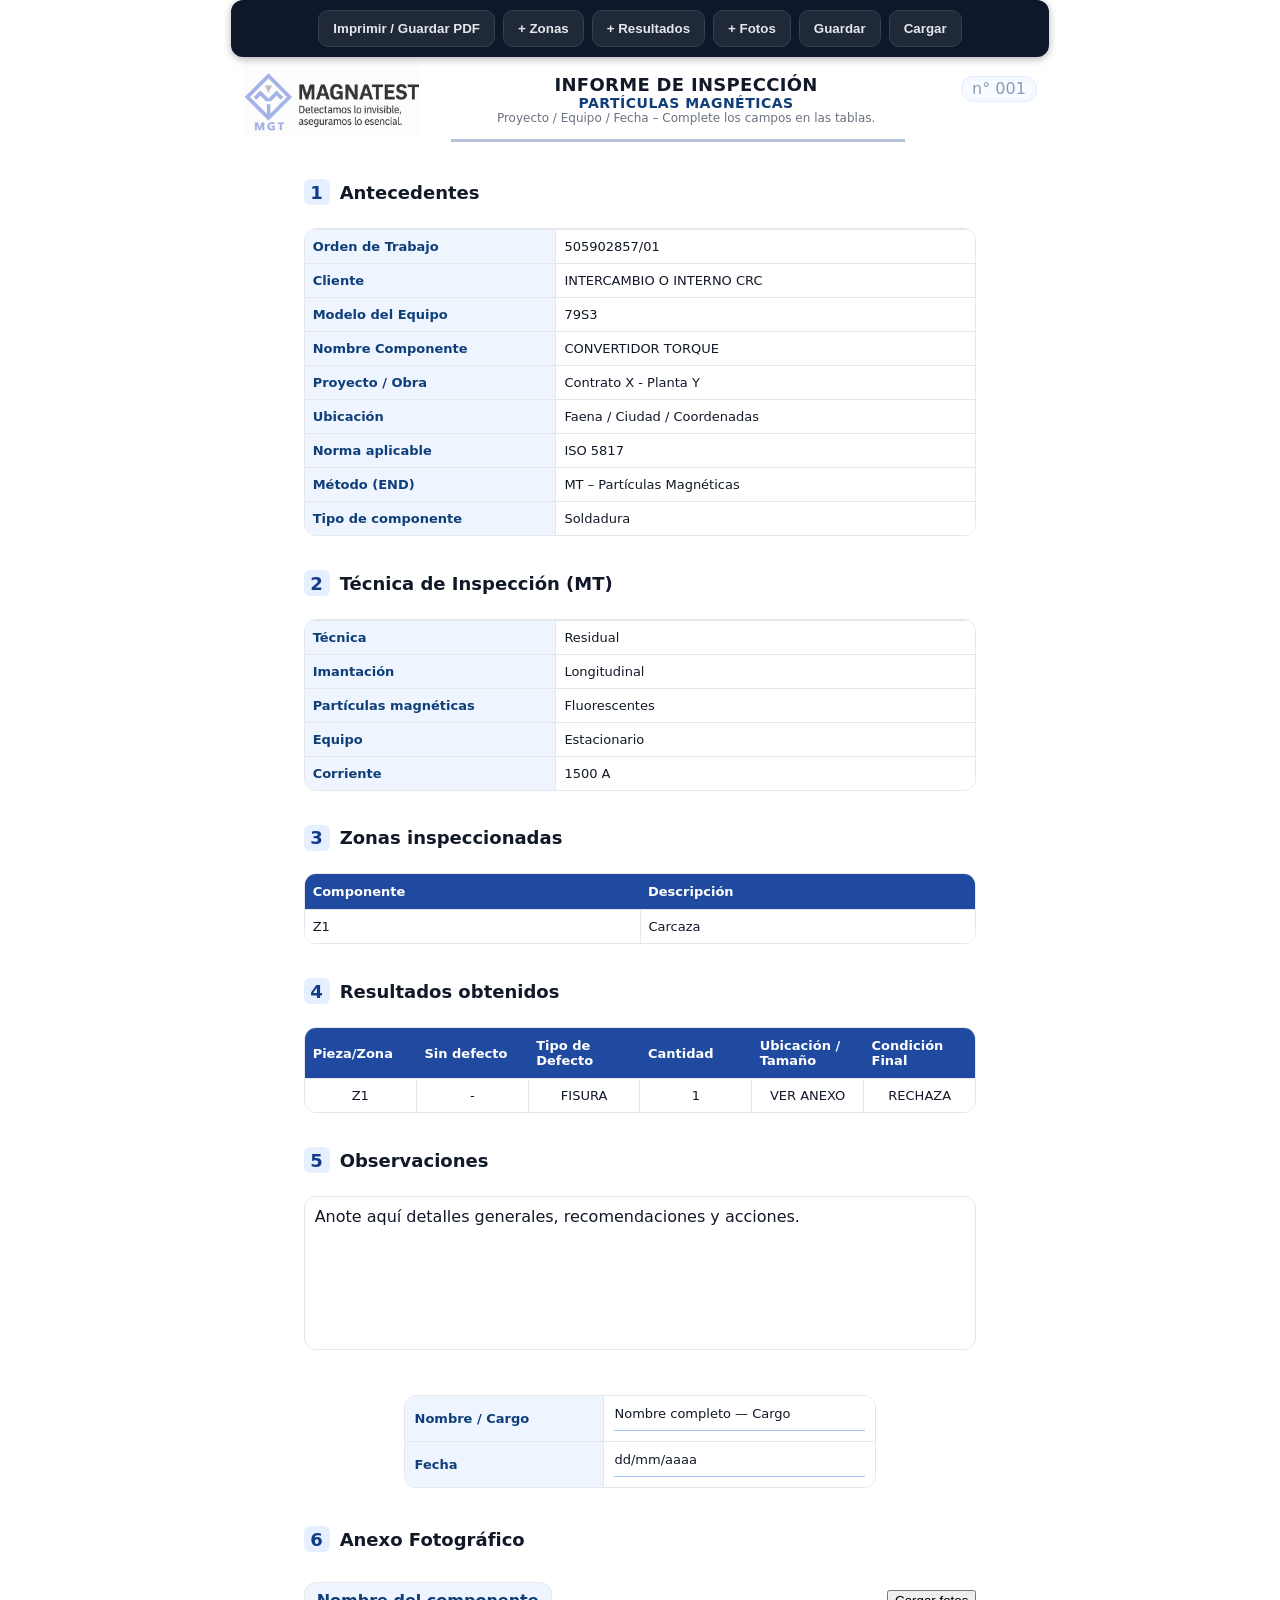
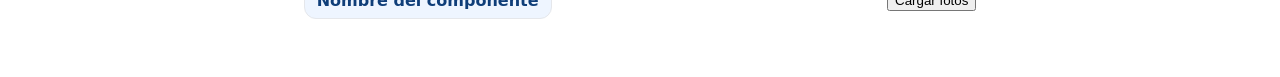
<file: APP MGT/magnatest-frontend/index.html>
<!DOCTYPE html>
<html lang="es">

<head>
    <meta charset="utf-8" />
    <meta content="width=device-width, initial-scale=1, viewport-fit=cover" name="viewport" />
    <title>Informe de Inspección</title>
    <meta content="#0b66c3" name="theme-color" />
    <link rel="stylesheet" href="style.css">
    <link href="manifest.webmanifest" rel="manifest" />

    <!-- mgt v35 css -->

    <link href="./icons/apple-touch-icon.png" rel="apple-touch-icon" />

    <!-- PWA / iOS meta -->
    <link href="icons/apple-touch-icon.png" rel="apple-touch-icon" sizes="180x180" />
    <meta content="yes" name="apple-mobile-web-app-capable" />
    <meta content="MAGNATEST" name="apple-mobile-web-app-title" />
    <meta content="black-translucent" name="apple-mobile-web-app-status-bar-style" />
    <meta content="#244A9C" name="theme-color" />

</head>

<body>
    <div class="toolbar">
        <button class="btn" onclick="window.print()">Imprimir / Guardar PDF</button>
        <button class="btn" id="btnAddZonas">+ Zonas</button>
        <button class="btn" id="btnAddResultados">+ Resultados</button>
        <button class="btn" id="btnAddFotos">+ Fotos</button>
        <button class="btn" id="btnSave">Guardar</button>
        <button class="btn" id="btnLoad">Cargar</button>
        <input accept="application/json" id="fileLoader" type="file" />
    </div>
    <header class="header">
        <div class="logo-wrap">
            <img alt="MAGNATEST" class="logo" src="icons/logo-magnatest.png" />
        </div>
        <div class="logo-info">
            <div class="h-title">INFORME DE INSPECCIÓN</div>
            <div class="h-sub2">PARTÍCULAS MAGNÉTICAS</div>
            <div class="h-sub">Proyecto / Equipo / Fecha – Complete los campos en las tablas.</div>
        </div>
        <div id="report-no"> n° 001 </div>
    </header>

    <div class="sheet" id="sheet">
        <div class="header-rule" aria-hidden="true"></div>


        <div class="header-spacer"></div>
        <!-- 1 -->
        <section class="section" id="sec-antecedentes">
            <h2><span class="num"></span> Antecedentes</h2>
            <div class="table-wrap">
                <table>
                    <tbody>
                        <tr>
                            <td style="width:35%;background:#eef5ff;font-weight:700;color:#0f3e79;">Orden de Trabajo</td>
                            <td contenteditable="true">505902857/01</td>
                        </tr>
                        <tr>
                            <td style="width:35%;background:#eef5ff;font-weight:700;color:#0f3e79;">Cliente</td>
                            <td contenteditable="true">INTERCAMBIO O INTERNO CRC</td>
                        </tr>
                        <tr>
                            <td style="width:35%;background:#eef5ff;font-weight:700;color:#0f3e79;">Modelo del Equipo</td>
                            <td contenteditable="true">79S3</td>
                        </tr>
                        <tr>
                            <td style="width:35%;background:#eef5ff;font-weight:700;color:#0f3e79;">Nombre Componente</td>
                            <td contenteditable="true">CONVERTIDOR TORQUE</td>
                        </tr>
                        <tr>
                            <td style="width:35%;background:#eef5ff;font-weight:700;color:#0f3e79;">Proyecto / Obra</td>
                            <td contenteditable="true">Contrato X - Planta Y</td>
                        </tr>
                        <tr>
                            <td style="width:35%;background:#eef5ff;font-weight:700;color:#0f3e79;">Ubicación</td>
                            <td contenteditable="true">Faena / Ciudad / Coordenadas</td>
                        </tr>
                        <tr>
                            <td style="width:35%;background:#eef5ff;font-weight:700;color:#0f3e79;">Norma aplicable</td>
                            <td contenteditable="true">ISO 5817</td>
                        </tr>
                        <tr>
                            <td style="width:35%;background:#eef5ff;font-weight:700;color:#0f3e79;">Método (END)</td>
                            <td contenteditable="true">MT – Partículas Magnéticas</td>
                        </tr>
                        <tr>
                            <td style="width:35%;background:#eef5ff;font-weight:700;color:#0f3e79;">Tipo de componente</td>
                            <td contenteditable="true">Soldadura</td>
                        </tr>
                    </tbody>
                </table>
            </div>
        </section>
        <!-- 2 -->
        <section class="section" id="sec-tecnica">
            <h2><span class="num"></span> Técnica de Inspección (MT)</h2>
            <div class="table-wrap">
                <table>
                    <tbody>
                        <tr>
                            <td style="width:35%;background:#eef5ff;font-weight:700;color:#0f3e79;">Técnica</td>
                            <td contenteditable="true">Residual</td>
                        </tr>
                        <tr>
                            <td style="width:35%;background:#eef5ff;font-weight:700;color:#0f3e79;">Imantación</td>
                            <td contenteditable="true">Longitudinal</td>
                        </tr>
                        <tr>
                            <td style="width:35%;background:#eef5ff;font-weight:700;color:#0f3e79;">Partículas magnéticas</td>
                            <td contenteditable="true">Fluorescentes</td>
                        </tr>
                        <tr>
                            <td style="width:35%;background:#eef5ff;font-weight:700;color:#0f3e79;">Equipo</td>
                            <td contenteditable="true">Estacionario</td>
                        </tr>
                        <tr>
                            <td style="width:35%;background:#eef5ff;font-weight:700;color:#0f3e79;">Corriente</td>
                            <td contenteditable="true">1500 A</td>
                        </tr>
                    </tbody>
                </table>
            </div>
        </section>
        <!-- 3 -->
        <section class="section" id="sec-zonas">
            <h2><span class="num"></span> Zonas inspeccionadas</h2>
            <div class="table-wrap">
                <table id="tabla-zonas">
                    <thead>
                        <tr>
                            <th>Componente</th>
                            <th>Descripción</th>
                        </tr>
                    </thead>
                    <tbody>
                        <tr>
                            <td contenteditable="true">Z1</td>
                            <td contenteditable="true">Carcaza</td>
                        </tr>
                    </tbody>
                </table>
            </div>
        </section>
        <!-- 4 -->
        <section class="section" id="sec-resultados">
            <h2><span class="num"></span> Resultados obtenidos</h2>
            <div class="table-wrap">
                <table id="tabla-resultados">
                    <thead>
                        <tr>
                            <th>Pieza/Zona</th>
                            <th>Sin defecto</th>
                            <th>Tipo de Defecto</th>
                            <th>Cantidad</th>
                            <th>Ubicación / Tamaño</th>
                            <th>Condición Final</th>
                        </tr>
                    </thead>
                    <tbody>
                        <tr>
                            <td contenteditable="true">Z1</td>
                            <td contenteditable="true">-</td>
                            <td contenteditable="true">FISURA</td>
                            <td contenteditable="true">1</td>
                            <td contenteditable="true">VER ANEXO</td>
                            <td contenteditable="true">RECHAZA</td>
                        </tr>
                    </tbody>
                </table>
            </div>
        </section>
        <!-- 5 -->
        <section class="section" id="sec-observaciones">
            <h2><span class="num"></span> Observaciones</h2>
            <div class="notes-simple" contenteditable="true">Anote aquí detalles generales, recomendaciones y acciones.</div>
        </section>
        <div class="sig-table">
            <table>
                <tr>
                    <td class="sig-label">Nombre / Cargo</td>
                    <td class="sig-fill">
                        <div class="sig-underline" contenteditable="true">Nombre completo — Cargo</div>
                    </td>
                </tr>
                <tr>
                    <td class="sig-label">Fecha</td>
                    <td class="sig-fill">
                        <div class="sig-underline" contenteditable="true">dd/mm/aaaa</div>
                    </td>
                </tr>
            </table>
        </div>
        <!-- 6 -->
        <section class="section" id="sec-fotos">
            <h2><span class="num"></span> Anexo Fotográfico</h2>
            <div id="foto-groups"></div>
        </section>
        <!-- Firma final -->
    </div>
    <template id="tpl-foto-group">
    <div class="group">
      <div class="group-head">
        <div class="group-name" contenteditable="true">Nombre del componente</div>
        <div class="controls">
          <button class="btnPick" type="button">Cargar fotos</button>
          <input accept="image/*" capture="environment" class="picker" multiple="" type="file" />
        </div>
      </div>
      <div class="gallery" style="--cols:2"></div>
    </div>
  </template>

    <!-- mgt v35 js -->

    <script src="utils.js" defer></script>
</body>



</html>
</file>
<file: APP MGT/magnatest-frontend/style.css>
:root {
    --a4-w: 210mm;
    --a4-h: 297mm;
    --ink: #111827;
    --border: #e5e7eb;
    --bg: #ffffff;
    --head: #204aa0;
    --soft: #cfe2ff;
    --pad-x: 20mm;
    --pm-top: 8mm;
    --pm-left: 10mm;
    --logo-nudge-x: -2mm;
    --logo-nudge-y: -2mm;
    --page-margin: 10mm;
    --logo-nudge-y: -1mm;
    --logo-nudge-x: -1mm;
    --pm-top: 8mm;
    --pm-left: 10mm;
    --logo-nudge-x: -2mm;
    --logo-nudge-y: -2mm;
    --mgt-page-margin: 18mm 10mm 12mm 10mm;
    --mgt-logo-size: 15mm;
    --mgt-logo-nudge-y: -12mm;
    --mgt-logo-nudge-x: -0mm;
    --mgt-content-top-pad: 0mm;
    --mgt-content-top-pad: 0mm;
}

html,
body {
    height: 100%
}

body {
    margin: 0;
    color: var(--ink);
    font-family: ui-sans-serif, system-ui, -apple-system, Segoe UI, Roboto, Helvetica, Arial
}

.header {
    display: grid;
    grid-template-columns: auto 1fr auto;
    /* izquierda | centro | derecha */
    align-items: center;
    width: var(--a4-w);
    position: relative;
    margin: -30px auto 24px;
    padding-top: 30px;
}


/* contador de secciones */

.section {
    margin-bottom: 9mm;
    break-inside: avoid;
    counter-increment: sec;
}

.section h2 {
    display: flex;
    align-items: center;
    gap: 10px;
    font-size: 18px;
    margin: 0 0 6mm 0;
    break-after: avoid
}


/* HEADER */


/* Izquierda */

.logo {
    max-height: 80px;
}


/* Centro */

.header-center {
    text-align: center;
}


/* Derecha */

.logo-info {
    text-align: center;
    margin-left: -22mm;
}


/* hoja  */

.sheet {
    counter-reset: sec;
    width: var(--a4-w);
    min-height: var(--a4-h);
    margin: 12px auto 24px;
    background: var(--bg);
    border-radius: 10px;
    padding: 3mm 16mm;
    box-sizing: border-box;
    position: relative
}


/* toolbar */

.toolbar {
    position: sticky;
    top: 0px;
    /* 🔹 baja un poco la barra, ajústalo a gusto (0–20px) */
    z-index: 1000;
    max-width: calc(var(--a4-w));
    /* 🔹 reduce el ancho total (centrado visual) */
    margin: 0 auto;
    /* la mantiene centrada horizontalmente */
    padding: 10px 12px;
    display: flex;
    gap: 8px;
    flex-wrap: wrap;
    justify-content: center;
    /* 🔹 centra los botones dentro de la barra */
    background: #0f172a;
    border-radius: 12px;
    /* 🔹 opcional: bordes suaves como en tu ejemplo */
    box-shadow: 0 2px 8px rgba(0, 0, 0, .3);
}

.num {
    display: inline-grid;
    place-items: center;
    width: 26px;
    height: 26px;
    border-radius: 6px;
    background: #e6efff;
    color: #113c88;
    font-weight: 800
}

.num::after {
    content: counter(sec)
}


/* botones */

.btn,
#fileLoader {
    border: 1px solid #334155;
    background: #1f2937;
    color: #e5e7eb;
    padding: 10px 14px;
    border-radius: 10px;
    cursor: pointer;
    font-weight: 700
}

input[type="file"] {
    display: none !important
}


/* tabla */

.table-wrap {
    border: 1px solid var(--border);
    border-radius: 12px;
    overflow: hidden
}

table {
    width: 100%;
    border-collapse: collapse;
    table-layout: fixed;
    font-size: 13px
}

thead th {
    background: var(--head);
    color: #fff;
    text-align: left;
    padding: 10px 8px;
    font-weight: 700
}

tbody td {
    border-top: 1px solid var(--border);
    border-right: 1px solid var(--border);
    padding: 9px 8px;
    vertical-align: top;
    background: #fff
}

tbody td:last-child {
    border-right: none
}

[contenteditable="true"] {
    outline: none
}

[contenteditable="true"]:focus {
    box-shadow: inset 0 0 0 2px #d6e7fb;
    background: #f8fbff
}

#tabla-resultados tbody td {
    text-align: center;
}

#tabla-resultados tbody td:first-child {
    text-align: center;
}

.sig-table {
    width: 70%;
    margin: 12mm auto 0;
    border: 1px solid var(--border);
    border-radius: 12px;
    overflow: hidden;
}

.sig-table table {
    width: 100%;
    border-collapse: collapse;
    table-layout: fixed;
}

.sig-table td {
    border-top: 1px solid var(--border);
    padding: 10px;
    font-size: 13px;
    vertical-align: middle;
}

.sig-table tr:first-child td {
    border-top: none;
}

.sig-label {
    width: 38%;
    background: #eef5ff;
    font-weight: 700;
    color: #0f3e79;
}

.sig-fill {
    background: #fff;
}

.sig-underline {
    border-bottom: 1.5px solid #9ec3ff;
    height: 24px;
}

.notes-simple {
    border: 1px solid var(--border);
    border-radius: 12px;
    min-height: 35mm;
    padding: 10px;
    background: #fff
}


/* numero de asignacion de informe */

#report-no {
    position: absolute;
    right: 0mm;
    top: 13mm;
    left: auto;
    width: auto;
    display: inline-block;
    text-align: right;
    z-index: 20;
    opacity: .6;
    border: 1.5px solid #cfe0ff;
    background: #f5f9ff;
    color: #3a5c8b;
    padding: 4px 10px;
    border-radius: 12px;
    line-height: 1;
    box-shadow: 0 0 0 4px rgba(207, 224, 255, 0.208) inset;
}


/* espaciado entre anexo fotografico y observaciones  */

#sec-fotos {
    margin-top: 10mm;
}


/* Línea decorativa bajo el encabezado principal */

.header-rule {
    width: 120mm;
    position: relative;
    top: -10mm;
    left: 10mm;
    margin: 0 auto;
    border-top: 3.5px solid #aebcd6;
    opacity: 0.9;
}


/* texto: Proyecto / Equipo / Fecha – Complete los campos en las tablas. */

.h-sub {
    color: #6b7280;
    font-size: 12px
}


/* texto : PARTÍCULAS MAGNÉTICAS */

.h-sub2 {
    font-size: 14px;
    font-weight: 700;
    color: #0f3e79;
    margin-top: 0px;
    letter-spacing: 0.5px;
}

.h-title {
    font-size: 18px;
    font-weight: 800;
    letter-spacing: .3px;
    text-transform: uppercase;
}


/* fotos de la galeria */

.group {
    margin: 8mm 0 10mm
}

.group-head {
    display: flex;
    align-items: center;
    justify-content: space-between;
    gap: 8px;
    margin-bottom: 8px
}

.group-name {
    display: inline-block;
    padding: 8px 12px;
    border: 1px solid var(--border);
    border-radius: 12px;
    background: #eef5ff;
    color: #0f3e79;
    font-weight: 700;
    min-width: 46mm;
    max-width: 100mm
}

.gallery {
    --cols: 2;
    --gap: 10px;
    display: grid;
    grid-template-columns: repeat(var(--cols), 1fr);
    gap: var(--gap)
}

.photo {
    position: relative;
    border: 2px solid var(--soft);
    border-radius: 12px;
    overflow: hidden;
    background: #fff;
    break-inside: avoid;
    page-break-inside: avoid;
    cursor: grab;
    box-shadow: 0 0 0 4px #f6f9ff inset
}

.photo:active {
    cursor: grabbing
}

.photo::before {
    content: "";
    display: block;
    aspect-ratio: 4/3;
}

.photo>img {
    position: absolute;
    inset: 0;
    width: 100%;
    height: 100%;
    object-fit: cover
}

.drag-over {
    outline: 3px dashed #2563eb;
    outline-offset: -6px
}


/* basurero de imagenes */

.mgt-remove {
    position: absolute;
    top: 8px;
    right: 8px;
    border: 1px solid #cfe0ff;
    background: #fff;
    color: #1f3a93;
    font-size: .8rem;
    line-height: 1;
    padding: 4px 8px;
    border-radius: 10px;
    cursor: pointer;
    box-shadow: 0 2px 6px rgba(0, 0, 0, .08);
}

.mgt-remove:hover {
    background: #eef3ff;
}

@media print {
    .toolbar {
        display: none;
    }
    .photo:nth-child(6n+7),
    .photo:nth-child(6n+8) {
        margin-top: 35mm;
    }
    /* 1) Encabezado fijo (se copia en cada página) */
    header.header {
        position: fixed !important;
        top: 5mm !important;
        /* ← con unidad */
        left: 0;
        right: 0;
        z-index: 1000;
        background: #fff;
        margin: 0 !important;
        padding: 0 !important;
    }
    .sheet {
        padding-top: 100px;
    }
    #sec-resultados {
        padding-top: 120px;
    }
    .header-rule {
        position: fixed !important;
        width: 120mm;
        top: 100px !important;
        left: 55mm;
        z-index: 1000;
        margin: 0 auto;
        border-top: 3.5px solid #aebcd6;
        opacity: 0.9;
    }
    .mgt-remove {
        display: none;
    }
    #sec-fotos {
        padding-top: 120px;
    }
    .btnPick {
        display: none;
    }
    .group+.group {
        page-break-before: always;
        break-before: page;
        padding-top: 80px;
    }
    #report-no {
        top: 5mm;
    }
    thead th {
        background: var(--head);
        color: #fff;
        text-align: left;
        padding: 10px 8px;
        font-weight: 700;
    }
}
</file>
